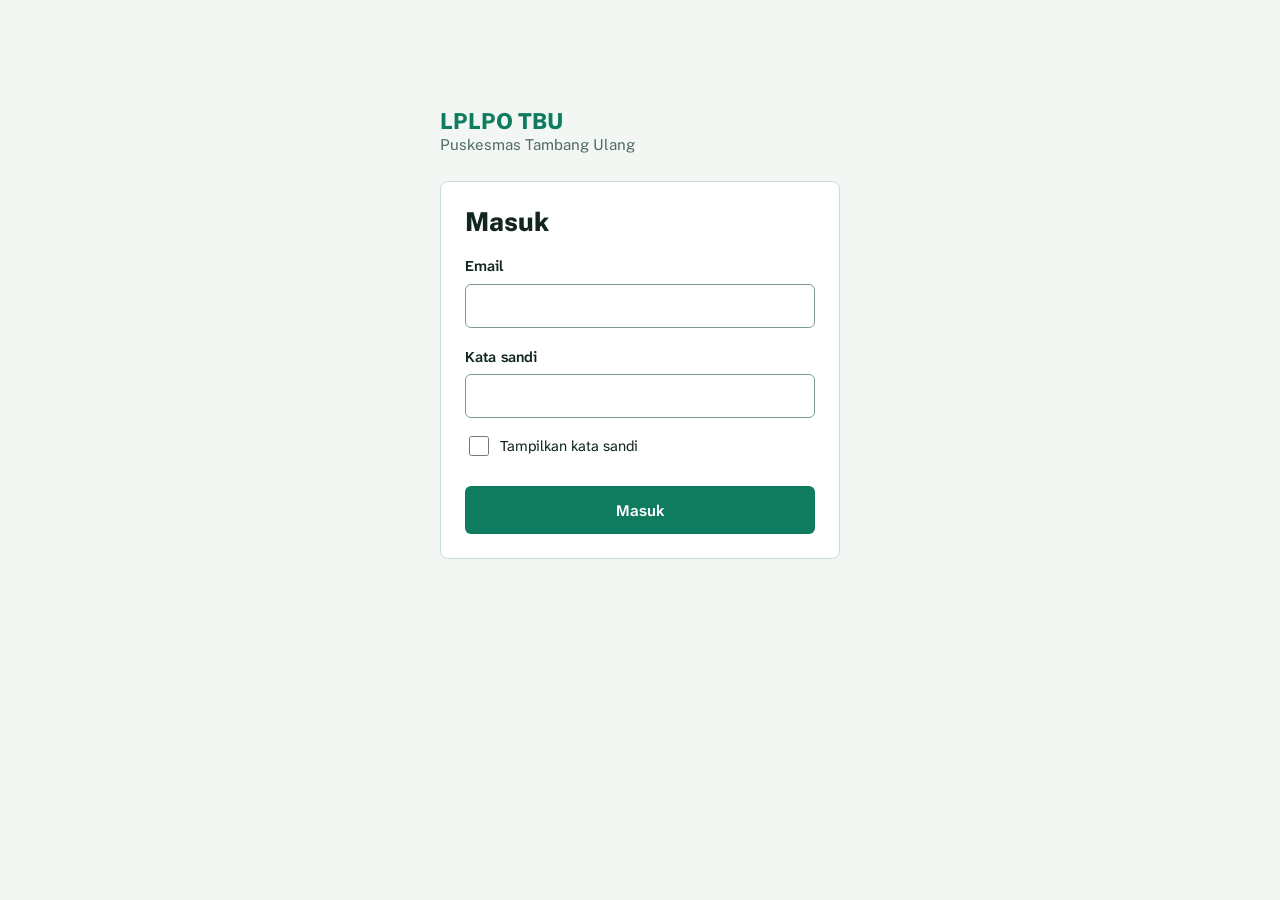
<file: index.html>
<!doctype html>
<html lang="id">
<head>
<meta charset="utf-8">
<meta name="viewport" content="width=device-width, initial-scale=1">
<meta name="theme-color" content="#F3F7F4" media="(prefers-color-scheme: light)">
<meta name="theme-color" content="#0F1A16" media="(prefers-color-scheme: dark)">
<title>Masuk | LPLPO TBU</title>
<link rel="stylesheet" href="https://fonts.googleapis.com/css2?family=Atkinson+Hyperlegible+Next:wght@400;600;800&family=Public+Sans:wght@400;600;800&display=swap">
<link rel="stylesheet" href="tema.css">
<link rel="stylesheet" href="app.css">
</head>
<body>
<div class="login-bungkus">
  <main class="login-kartu">
    <div class="merek">
      <div class="nama">LPLPO TBU</div>
      <p>Puskesmas Tambang Ulang</p>
    </div>

    <section class="panel f" aria-labelledby="judul-masuk">
      <form id="form-masuk" novalidate>
        <h1 id="judul-masuk" style="font-family: var(--font-umum); font-size: 26px;">Masuk</h1>

        <div class="field">
          <label for="email">Email</label>
          <input id="email" name="email" type="email" autocomplete="username" inputmode="email" required>
        </div>

        <div class="field">
          <label for="sandi">Kata sandi</label>
          <input id="sandi" name="sandi" type="password" autocomplete="current-password" required>
          <label class="tampil-sandi" style="font-weight: 400;">
            <input id="tampil" type="checkbox"> Tampilkan kata sandi
          </label>
        </div>

        <p id="pesan" class="pesan" role="alert" hidden></p>

        <button id="tombol" class="btn btn-utama" type="submit">Masuk</button>
      </form>
    </section>
  </main>
</div>

<script src="config.js"></script>
<script src="api.js"></script>
<script>
(function () {
  var form = document.getElementById("form-masuk");
  var email = document.getElementById("email");
  var sandi = document.getElementById("sandi");
  var tampil = document.getElementById("tampil");
  var tombol = document.getElementById("tombol");
  var pesan = document.getElementById("pesan");
  var timerBangun = null;

  // Sudah punya sesi? Langsung ke aplikasi (aplikasi yang memeriksa keabsahannya).
  if (LPLPO.sesi()) { location.replace("app.html"); return; }

  function tampilkan(teks, jenis) {
    pesan.textContent = teks;
    pesan.className = "pesan " + jenis;
    pesan.hidden = false;
  }

  tampil.addEventListener("change", function () {
    sandi.type = tampil.checked ? "text" : "password";
  });

  form.addEventListener("submit", function (e) {
    e.preventDefault();
    pesan.hidden = true;

    if (!email.value.trim() || !sandi.value) {
      tampilkan("Isi email dan kata sandi.", "galat");
      (email.value.trim() ? sandi : email).focus();
      return;
    }

    tombol.disabled = true;
    tombol.textContent = "Memeriksa...";
    // Server di Fly.io bisa tertidur dan butuh beberapa detik untuk bangun.
    timerBangun = setTimeout(function () {
      tampilkan("Server sedang bangun. Tunggu sebentar.", "info");
    }, 4000);

    LPLPO.masuk(email.value.trim(), sandi.value).then(
      function () { location.replace("app.html"); },
      function (err) {
        clearTimeout(timerBangun);
        tombol.disabled = false;
        tombol.textContent = "Masuk";
        tampilkan(err.pesan || "Gagal masuk. Coba lagi.", "galat");
        sandi.focus();
        sandi.select();
      }
    );
  });
})();
</script>
</body>
</html>
</file>
<file: tema.css>
/* Tema LPLPO-TBU: hijau daun dengan aksen koral
   Font (pasang di <head> atau simpan sendiri sebagai woff2 di Cloudflare Pages):
   https://fonts.googleapis.com/css2?family=Atkinson+Hyperlegible+Next:wght@400;600;800&family=Public+Sans:wght@400;600;800&display=swap
*/

:root {
  color-scheme: light dark;

  /* Warna */
  --kertas: #F3F7F4;
  --kartu: #FFFFFF;
  --tinta: #12261F;
  --tinta-pudar: #4F6B60;
  --hijau: #0F7B5F;
  --hijau-tua: #0B6049;
  --hijau-teks: #0F7B5F;      /* hijau untuk teks, tautan, dan garis (lebih terang di mode gelap) */
  --di-atas-koral: #12261F;   /* teks di atas latar koral, selalu gelap */
  --hijau-muda: #DDF1E8;
  --koral: #F06A8D;
  --garis: #C9DDD3;
  --garis-isian: #7F9A8D;

  /* Status (sama di semua halaman) */
  --bahaya: #B42318;
  --aman-teks: #1E6B45;
  --aman-latar: #E3F3EA;
  --segera-teks: #7A4B00;
  --segera-latar: #FFF1CF;

  /* Huruf */
  --font-umum: "Public Sans", system-ui, sans-serif;
  --font-form: "Atkinson Hyperlegible Next", system-ui, sans-serif;

  /* Ukuran dan lebar */
  --radius: 6px;
  --radius-kartu: 8px;
  --sentuh: 44px;
  --lebar-konten: 960px;
  --lebar-form: 640px;
}

/* Mode gelap: mengikuti pengaturan tampilan di HP atau komputer */
@media (prefers-color-scheme: dark) {
  :root {
    --kertas: #111616;
    --kartu: #000000;
    --tinta: #E6F0EA;
    --tinta-pudar: #9DB5A9;
    --hijau-muda: #1B3A2F;
    --hijau-teks: #4FD1A5;
    --garis: #2B4238;
    --garis-isian: #6F8B7E;
    --bahaya: #FF8A7A;
    --aman-teks: #7FE0A8;
    --aman-latar: #1C3B2B;
    --segera-teks: #FFD36B;
    --segera-latar: #3F3210;
  }
}

* { box-sizing: border-box; }

body {
  margin: 0;
  background: var(--kertas);
  color: var(--tinta);
  font-family: var(--font-umum);
  font-size: 17px;
  line-height: 1.5;
}

h1 { margin: 0; font-size: 30px; line-height: 1.2; font-weight: 800; }
h2 { margin: 0; font-size: 22px; line-height: 1.3; font-weight: 600; }
a { color: var(--hijau-teks); }
.pudar { color: var(--tinta-pudar); font-size: 14px; }

:focus-visible { outline: 3px solid var(--hijau-teks); outline-offset: 2px; }

/* Form dan tabel memakai Atkinson */
.f, .f input, .f select, .f textarea, .f button, table.kartu {
  font-family: var(--font-form);
}

/* Kerangka aplikasi: menu samping + konten */
.app { display: flex; flex-wrap: wrap; min-height: 100vh; min-height: 100dvh; }
.menu {
  flex: 0 0 248px;
  background: var(--kartu);
  border-right: 1px solid var(--garis);
  padding: 28px 16px;
  display: flex; flex-direction: column; gap: 28px;
}
.menu a {
  display: flex; align-items: center; justify-content: space-between;
  min-height: var(--sentuh); padding: 0 14px;
  border-radius: var(--radius);
  color: var(--tinta); text-decoration: none; font-size: 16px;
}
.menu a[aria-current="page"] { background: var(--hijau-muda); font-weight: 600; }
.konten { flex: 999 1 560px; min-width: 0; padding: 32px 40px 96px; }
.konten > .batas { max-width: var(--lebar-konten); display: flex; flex-direction: column; gap: 28px; }

/* Panel */
.panel {
  background: var(--kartu);
  border: 1px solid var(--garis);
  border-radius: var(--radius-kartu);
  padding: 24px;
}

/* Tombol */
.btn {
  min-height: var(--sentuh); padding: 0 22px;
  border: 1.5px solid transparent; border-radius: var(--radius);
  font-size: 16px; font-weight: 600; cursor: pointer;
}
.btn-utama { background: var(--hijau); color: #fff; }
.btn-utama:hover { background: var(--hijau-tua); }
.btn-garis { background: var(--kartu); color: var(--hijau-teks); border-color: var(--hijau-teks); }
.btn-teks { background: transparent; color: var(--tinta); text-decoration: underline; padding: 0 16px; }
.btn-bahaya { background: transparent; color: var(--bahaya); padding: 0 12px; }

/* Isian */
.field { display: flex; flex-direction: column; gap: 6px; }
.field label { font-weight: 600; font-size: 15px; }
.field input, .field select, .field textarea {
  height: var(--sentuh); padding: 0 12px;
  border: 1.5px solid var(--garis-isian); border-radius: var(--radius);
  background: var(--kartu); color: var(--tinta); font-size: 17px; width: 100%;
}
.field input[readonly] { background: var(--kertas); border-color: var(--garis); font-weight: 600; }
.field .bantuan { font-size: 14px; color: var(--tinta-pudar); }
.field.galat input, .field.galat select { border-color: var(--bahaya); }
.field .pesan-galat { font-size: 14px; font-weight: 600; color: var(--bahaya); }
.baris-isian { display: grid; grid-template-columns: repeat(auto-fill, minmax(220px, 1fr)); gap: 20px; }
.form-sempit { max-width: var(--lebar-form); }

/*input khusus tanggal*/
/* Input tanggal custom: override CSS global .field input */
.field .tgl-wrap input {
  width: auto;
  flex: 0 0 auto;
  min-width: 0;
  padding: 0 4px;
  text-align: center;
  box-sizing: border-box;
}

.field .tgl-wrap .tgl-dd,
.field .tgl-wrap .tgl-mm {
  width: 42px;
}

.field .tgl-wrap .tgl-yy {
  width: 64px;
}

.field .tgl-wrap {
  display: flex;
  align-items: center;
  gap: 4px;
  width: 100%;
  min-width: 0;
}

/* Lencana dan cap */
.lencana { display: inline-block; padding: 3px 12px; border-radius: 999px; font-size: 14px; font-weight: 600; }
.lencana.aman { background: var(--aman-latar); color: var(--aman-teks); }
.lencana.segera { background: var(--segera-latar); color: var(--segera-teks); }
.lencana.koral { background: var(--koral); color: var(--di-atas-koral); }
.cap {
  display: inline-block; padding: 2px 10px;
  border: 2px solid var(--bahaya); border-radius: 4px;
  color: var(--bahaya); font-weight: 800; font-size: 14px;
  transform: rotate(-3deg);
}

/* Kategori obat */
.kategori { display: inline-block; padding: 3px 12px; border-radius: 999px; font-size: 14px; font-weight: 600; }
.kategori.antibiotik { background: #FFE8D1; color: #8A3B00; }
.kategori.analgesik  { background: #FDE4EA; color: #8F1D3B; }
.kategori.vitamin    { background: #FFF1B8; color: #6B5200; }
.kategori.infus      { background: #DDEBFB; color: #1B4B91; }
.kategori.vaksin     { background: #E8E1FA; color: #4A2BA0; }
.kategori.alkes      { background: #D5F0F3; color: #0B5560; }
.kategori.obat-luar  { background: #D9F2E3; color: #145C38; }

/* Tabel kartu stok */
.tabel-gulir { overflow-x: auto; }
table.kartu { width: 100%; border-collapse: collapse; font-size: 15px; font-variant-numeric: tabular-nums; }
table.kartu th { text-align: left; font-weight: 600; padding: 12px 14px; border-bottom: 2px solid var(--hijau); white-space: nowrap; }
table.kartu td { padding: 14px; border-bottom: 1px solid var(--garis); vertical-align: top; }
table.kartu th.n, table.kartu td.n { text-align: right; }
table.kartu tr.terpilih { background: var(--hijau-muda); }

/* Bilah simpan: menempel di bawah pada layar kecil */
.bilah-simpan { display: flex; flex-wrap: wrap; gap: 16px; align-items: center; justify-content: space-between; }

/* Layar kecil (HP): menu jadi bilah atas, tabel jadi kartu, tombol simpan menempel */
@media (max-width: 720px) {
  .menu { flex: 1 1 100%; flex-direction: row; align-items: center; padding: 12px 16px; border-right: 0; border-bottom: 1px solid var(--garis); gap: 12px; overflow-x: auto; }
  .konten { padding: 20px 16px 120px; }
  .panel { padding: 16px; }
  .baris-isian { grid-template-columns: 1fr; }
  .field input, .field select { height: 48px; }

  table.kartu thead { position: absolute; left: -9999px; }
  table.kartu, table.kartu tbody, table.kartu tr, table.kartu td { display: block; }
  table.kartu tr { background: var(--kartu); border: 1px solid var(--garis); border-radius: var(--radius-kartu); padding: 8px 14px; margin-bottom: 12px; }
  table.kartu td { border: 0; padding: 8px 0; display: flex; justify-content: space-between; align-items: center; gap: 12px; text-align: right; }
  table.kartu td::before { content: attr(data-label); font-weight: 600; color: var(--tinta-pudar); text-align: left; }

  .bilah-simpan {
    position: fixed; left: 0; right: 0; bottom: 0; z-index: 10;
    background: var(--kartu); border-top: 1px solid var(--garis);
    padding: 12px 16px 20px; flex-direction: column; align-items: stretch; gap: 10px;
  }
  .bilah-simpan .btn { width: 100%; min-height: 52px; }
}

@media (prefers-reduced-motion: reduce) { * { transition: none !important; animation: none !important; } }
</file>
<file: app.css>
/* Tambahan khusus aplikasi di atas tema.css */

/* Menu samping (desktop) */
.merek .nama { font-size: 22px; font-weight: 800; line-height: 1.2; color: var(--hijau-teks); }
.merek { padding: 0 14px; }
.menu-kepala { display: flex; align-items: flex-start; justify-content: space-between; }
.btn-tutup-drawer { display: none; } /* hanya tampil di HP */
.daftar-menu { display: flex; flex-direction: column; gap: 2px; }
.menu-bawah { margin-top: auto; display: flex; flex-direction: column; gap: 4px; padding: 0 14px; }
.menu-bawah .btn-teks { align-self: flex-start; padding: 0; }
.menu .jumlah {
  min-width: 24px; height: 24px; padding: 0 6px; border-radius: 999px;
  background: var(--koral); color: var(--di-atas-koral);
  font-size: 14px; font-weight: 600;
  display: inline-flex; align-items: center; justify-content: center;
}

/* Header bar — desktop: hanya tombol toggle nav; HP: hamburger + nama via media query */
.app-header {
  display: flex; align-items: center;
  position: sticky; top: 0; z-index: 20;
  background: var(--kartu); border-bottom: 1px solid var(--garis);
  padding: 0 12px; height: 48px; gap: 8px;
}
.btn-hamburger { display: none; }   /* tampil lagi di @media HP */
.header-nama   { display: none; }   /* tampil lagi di @media HP */
.btn-toggle-nav {
  display: flex; align-items: center; justify-content: center;
  width: 36px; height: 36px; padding: 0; margin-left: auto;
  background: transparent; border: none; cursor: pointer;
  color: var(--tinta-pudar); border-radius: var(--radius);
  transition: color 0.15s, background 0.15s;
}
.btn-toggle-nav:hover { color: var(--tinta); background: rgba(0,0,0,0.06); }
.btn-toggle-nav:focus-visible { outline: 3px solid var(--hijau-teks); outline-offset: 2px; }

/* State: panel kiri tersembunyi */
.app.nav-tersembunyi .menu { display: none; }
.app.nav-tersembunyi .konten { grid-column: 1 / -1; }

/* Halaman */
.judul-halaman { display: flex; flex-direction: column; gap: 6px; }
.judul-halaman p { margin: 0; max-width: 62ch; color: var(--tinta-pudar); }
.judul-halaman h1:focus { outline: none; }

/* Kartu angka di dashboard */
.kartu-angka { display: grid; grid-template-columns: repeat(auto-fill, minmax(190px, 1fr)); gap: 16px; }
.kartu-angka .panel { display: flex; flex-direction: column; gap: 4px; padding: 20px; }
.kartu-angka .angka { font-family: var(--font-form); font-size: 34px; font-weight: 800; line-height: 1.1; font-variant-numeric: tabular-nums; }
.kartu-angka .nama-angka { font-size: 15px; color: var(--tinta-pudar); }

.status-koneksi { font-size: 14px; color: var(--tinta-pudar); }
.kotak-galat { border-color: var(--bahaya); display: flex; flex-direction: column; gap: 12px; align-items: flex-start; }
.kotak-galat p { margin: 0; color: var(--bahaya); font-weight: 600; }

/* Halaman login */
.login-bungkus {
  min-height: 100vh; min-height: 100dvh;
  display: flex; align-items: flex-start; justify-content: center;
  padding: clamp(24px, 12vh, 112px) 24px 24px;
}
.login-kartu { width: 100%; max-width: 400px; display: flex; flex-direction: column; gap: 24px; }
.login-kartu .merek { padding: 0; }
.login-kartu .merek p { margin: 0; color: var(--tinta-pudar); font-size: 15px; }
.login-kartu form { display: flex; flex-direction: column; gap: 18px; }
.login-kartu .btn { width: 100%; min-height: 48px; }
.login-kartu .btn[disabled] { opacity: .65; cursor: progress; }
.tampil-sandi { display: flex; align-items: center; gap: 8px; font-size: 15px; min-height: var(--sentuh); }
.tampil-sandi input { width: 20px; height: 20px; padding: 0; accent-color: var(--hijau); }
.pesan { margin: 0; font-size: 15px; }
.pesan.galat { color: var(--bahaya); font-weight: 600; }
.pesan.info { color: var(--tinta-pudar); }

/* ===== HP: drawer dari kiri ===== */
@media (max-width: 720px) {
  /* Header bar */
  .app-header {
    display: flex; align-items: center; gap: 12px;
    position: sticky; top: 0; z-index: 20;
    background: var(--kartu); border-bottom: 1px solid var(--garis);
    padding: 0 16px; height: 56px;
  }
  .btn-hamburger {
    display: flex; align-items: center; justify-content: center;
    width: 44px; height: 44px; padding: 0;
    background: transparent; border: none; cursor: pointer;
    color: var(--tinta); border-radius: var(--radius); flex-shrink: 0;
  }
  .btn-hamburger:focus-visible { outline: 3px solid var(--hijau-teks); outline-offset: 2px; }
  .header-nama { font-size: 18px; font-weight: 800; color: var(--hijau-teks); flex: 1; }
  .btn-toggle-nav { display: none; } /* toggle nav hanya di desktop */

  /* Overlay gelap di belakang drawer */
  .drawer-overlay {
    display: none; position: fixed; inset: 0; z-index: 29;
    background: rgba(0,0,0,.45);
  }
  .drawer-overlay.aktif { display: block; }

  /* Drawer geser dari kiri */
  .menu {
    position: fixed; top: 0; left: 0; bottom: 0; z-index: 30;
    width: 280px; max-width: 85vw;
    flex-direction: column; flex-wrap: nowrap;
    border-right: 1px solid var(--garis); border-bottom: none;
    padding: 20px 16px 24px;
    transform: translateX(-100%);
    transition: transform .22s ease;
    overflow-y: auto;
    gap: 20px;
  }
  .menu.terbuka { transform: translateX(0); }

  /* Tombol tutup di dalam drawer */
  .btn-tutup-drawer {
    display: flex; align-items: center; justify-content: center;
    width: 40px; height: 40px; padding: 0;
    background: transparent; border: none; cursor: pointer;
    color: var(--tinta); border-radius: var(--radius); flex-shrink: 0;
  }
  .btn-tutup-drawer:focus-visible { outline: 3px solid var(--hijau-teks); outline-offset: 2px; }
  .menu-kepala { align-items: center; }
  .merek { padding: 0; }

  .daftar-menu { flex-direction: column; gap: 2px; }
  .menu a { white-space: normal; }
  .menu-bawah { margin-top: auto; padding: 0; flex-direction: column; gap: 4px; }

  /* Konten mulai di bawah header bar */
  .konten { padding: 20px 16px 120px; }

  .kartu-angka { grid-template-columns: repeat(2, minmax(0, 1fr)); }
}

/* ---------- Penerimaan / Pengeluaran ---------- */
/* Form header: satu baris, unit (2fr) + tanggal (auto) */
.pnr-header .baris-isian {
  display: flex;
  flex-wrap: wrap;
  gap: 12px;
  align-items: flex-end;
}
.pnr-header .baris-isian .field:first-child { flex: 2 1 180px; }
.pnr-header .baris-isian .field:last-child  { flex: 0 0 auto; }
.pnr-header .baris-isian .field { align-items: flex-start; }
.pnr-select {
  height: var(--sentuh); padding: 0 12px; width: 100%;
  border: 1.5px solid var(--garis-isian); border-radius: var(--radius);
  background: var(--kartu); color: var(--tinta); font-size: 17px; font-family: var(--font-form);
}
.pnr-tambah-baris { display: flex; gap: 10px; flex-wrap: wrap; align-items: center; }
.pnr-pilih-obat { flex: 1 1 220px; }

/* Item baris — single line: nama | batch | (batch baru) | jumlah | satuan | ✕ */
.pnr-baris {
  display: flex; align-items: center; gap: 8px;
  padding: 6px 0; border-bottom: 1px solid var(--garis);
  flex-wrap: wrap;
}
.pnr-baris:last-child { border-bottom: none; }
.pnr-nama { flex: 2 1 180px; font-size: 14px; min-width: 0; overflow: hidden; text-overflow: ellipsis; white-space: nowrap; }
.pnr-nonaktif { color: var(--warna-galat, #c0392b); font-style: italic; }
.pnr-sel-batch {
  flex: 1.5 1 160px; min-width: 120px;
  height: 34px; padding: 0 8px; font-size: 14px; font-family: var(--font-form);
  border: 1.5px solid var(--garis-isian); border-radius: var(--radius);
  background: var(--kartu); color: var(--tinta);
}
/* Muncul inline saat pilih + batch baru */
.pnr-form-baru { display: contents; }
.pnr-form-baru[hidden] { display: none; }
.pnr-inp-sm {
  height: 34px; padding: 0 8px; font-size: 14px; font-family: var(--font-form);
  border: 1.5px solid var(--garis-isian); border-radius: var(--radius);
  background: var(--kartu); color: var(--tinta);
}
.pnr-inp-sm.pnr-inp-ed-tgl .tgl-wrap { margin: 0; }
.pnr-inp-jumlah {
  width: 72px; flex-shrink: 0;
  height: 34px; padding: 0 8px; font-size: 14px; font-family: var(--font-form);
  border: 1.5px solid var(--garis-isian); border-radius: var(--radius);
  background: var(--kartu); color: var(--tinta);
  font-variant-numeric: tabular-nums; text-align: right;
}
.pnr-satuan { font-size: 13px; color: var(--tinta-pudar); flex-shrink: 0; min-width: 28px; }
.pnr-hapus {
  flex-shrink: 0; width: 28px; height: 28px; padding: 0;
  font-size: 16px; line-height: 1; border: none;
  background: none; color: var(--bahaya, #ef4444); cursor: pointer; border-radius: var(--radius);
  display: flex; align-items: center; justify-content: center;
}
.pnr-hapus:hover { background: color-mix(in srgb, var(--bahaya, #ef4444) 12%, transparent); }

/* ---------- Stockopname ---------- */
.inp-fisik {
  width: 100%; max-width: 120px; height: 40px; padding: 0 10px;
  border: 1.5px solid var(--garis-isian); border-radius: var(--radius);
  background: var(--kartu); color: var(--tinta);
  font-size: 17px; font-family: var(--font-form);
  text-align: right; font-variant-numeric: tabular-nums;
}
.inp-fisik:focus { outline: 3px solid var(--hijau-teks); outline-offset: 1px; }

.so-kartu { display: flex; flex-direction: column; gap: 10px; }
.so-kepala { display: flex; justify-content: space-between; align-items: flex-start; gap: 12px; flex-wrap: wrap; }
.so-nama { display: flex; flex-direction: column; gap: 2px; }
.so-selisih { font-family: var(--font-form); font-size: 22px; font-weight: 800; white-space: nowrap; }
.so-selisih.lebih  { color: var(--aman-teks); }
.so-selisih.kurang { color: var(--bahaya); }
.so-satuan { font-size: 14px; font-weight: 400; }
.so-ringkasan { font-size: 14px; color: var(--tinta-pudar); }
.so-btn-detail { font-size: 15px; min-height: 36px; padding: 0 14px; align-self: flex-start; }

.so-transaksi { display: flex; flex-direction: column; gap: 12px; padding-top: 8px; border-top: 1px solid var(--garis); }
.so-tx-daftar { display: flex; flex-direction: column; gap: 4px; }
.so-tx-baris { display: flex; gap: 10px; font-size: 14px; font-family: var(--font-form); align-items: baseline; }
.so-tx-baris span:first-child { min-width: 80px; }
.so-tx-baris span:last-child { margin-left: auto; font-weight: 600; }
.so-plus  { color: var(--aman-teks); }
.so-minus { color: var(--bahaya); }

/* Tabel transaksi editable di tab Penyesuaian */
.so-tx-tabel { font-size: 14px; }
.so-tx-tr-ini { font-weight: 600; }
.so-td-edit { cursor: pointer; }
.so-td-edit span:first-child { text-decoration: underline dotted; }
.so-inp-tabel {
  height: 32px; padding: 0 6px; width: 110px;
  border: 1.5px solid var(--aksen, #3b82f6); border-radius: var(--radius);
  background: var(--kartu); color: var(--tinta);
  font-size: 14px; font-family: var(--font-form); font-variant-numeric: tabular-nums;
}
.so-inp-jumlah-tabel { width: 70px; }
.so-btn-hapus-tx {
  background: none; border: none; cursor: pointer;
  color: var(--bahaya); font-size: 16px; padding: 0 4px;
}
.so-btn-filter-tx { font-size: 14px; align-self: flex-start; }
/* Edit batch inline di tab Penghitungan */
.so-btn-edit-inline {
  background: none; border: none; cursor: pointer;
  font-size: 13px; padding: 0 2px; color: var(--tinta-pudar);
}
.so-btn-edit-inline:hover { color: var(--aksen, #3b82f6); }
.so-btn-simpan-ed { height: 28px; padding: 0 10px; font-size: 13px; }
.so-inp-batch-edit { width: 100px; }

.so-form-edit, .so-form-tambah { display: flex; flex-direction: column; gap: 8px; }
.so-pilih-mutasi {
  height: var(--sentuh); padding: 0 12px; width: 100%;
  border: 1.5px solid var(--garis-isian); border-radius: var(--radius);
  background: var(--kartu); color: var(--tinta); font-size: 15px; font-family: var(--font-form);
}
.so-inp-edit {
  height: var(--sentuh); padding: 0 12px; width: 100%; max-width: 180px;
  border: 1.5px solid var(--garis-isian); border-radius: var(--radius);
  background: var(--kartu); color: var(--tinta); font-size: 17px; font-family: var(--font-form);
  font-variant-numeric: tabular-nums;
}
/* Modal tambah batch baru (stockopname) */
.modal-overlay {
  position: fixed; inset: 0;
  background: rgba(0,0,0,0.55);
  display: flex; align-items: center; justify-content: center;
  z-index: 100; padding: 1rem;
}
.modal-kotak {
  width: 100%; max-width: 480px;
  max-height: 90vh;
  display: flex; flex-direction: column;
}
.modal-isi {
  flex: 1 1 auto; overflow-y: auto;
  padding: 0 0 8px;
  display: flex; flex-direction: column; gap: 16px;
}
.modal-tombol {
  flex-shrink: 0;
  display: flex; gap: 8px; justify-content: flex-end;
  padding-top: 12px;
  border-top: 1px solid var(--garis);
  margin-top: 8px;
}
.field-group { display: flex; flex-direction: column; gap: 16px; }
.inp-teks {
  height: var(--sentuh); padding: 0 12px; width: 100%;
  border: 1.5px solid var(--garis-isian); border-radius: var(--radius);
  background: var(--kartu); color: var(--tinta);
  font-size: 17px; font-family: var(--font-form);
}

/* ---------- Autocomplete cari obat ---------- */
.cari-obat-bungkus { position: relative; flex: 1 1 220px; }
.cari-obat-inp {
  height: var(--sentuh); padding: 0 12px; width: 100%;
  border: 1.5px solid var(--garis-isian); border-radius: var(--radius);
  background: var(--kartu); color: var(--tinta); font-size: 17px; font-family: var(--font-form);
  box-sizing: border-box;
}
.cari-obat-inp:focus { outline: 3px solid var(--hijau-teks); outline-offset: 1px; }
.cari-obat-daftar {
  position: absolute; top: calc(100% + 4px); left: 0; right: 0; z-index: 50;
  background: var(--kartu); border: 1.5px solid var(--garis-isian); border-radius: var(--radius);
  max-height: 260px; overflow-y: auto;
  box-shadow: 0 4px 16px rgba(0,0,0,.12);
}
.cari-obat-item {
  padding: 10px 12px; cursor: pointer; font-size: 16px; font-family: var(--font-form);
  border-bottom: 1px solid var(--garis);
}
.cari-obat-item:last-child { border-bottom: none; }
.cari-obat-item:hover, .cari-obat-item.fokus { background: var(--hijau-muda); }
.cari-obat-kosong { padding: 10px 12px; font-size: 15px; color: var(--tinta-pudar); }
.cari-obat-kat { color: var(--tinta-pudar); font-size: 14px; }
.cari-obat-nonaktif { opacity: 0.65; font-style: italic; }
.cari-obat-toggle-nonaktif { display: inline-flex; align-items: center; font-size: 12px; color: var(--tinta-pudar); margin-top: 4px; cursor: pointer; user-select: none; }

/* ---------- Master data: tab, pencarian, daftar ---------- */
.batas-dalam { display: flex; flex-direction: column; gap: 20px; }
.sr-only { position: absolute; width: 1px; height: 1px; overflow: hidden; clip: rect(0, 0, 0, 0); white-space: nowrap; }

.tab { display: flex; gap: 4px; border-bottom: 1px solid var(--garis); overflow-x: auto; }
.tab a {
  display: flex; align-items: center; min-height: var(--sentuh); padding: 0 16px;
  color: var(--tinta); text-decoration: none; white-space: nowrap; font-size: 16px;
  border-bottom: 3px solid transparent;
}
.tab a[aria-current="page"] { border-bottom-color: var(--hijau-teks); font-weight: 600; }

.alat { display: flex; flex-wrap: wrap; gap: 12px; font-family: var(--font-form); }
.alat input, .alat select {
  height: var(--sentuh); padding: 0 12px; min-width: 0;
  border: 1.5px solid var(--garis-isian); border-radius: var(--radius);
  background: var(--kartu); color: var(--tinta); font-size: 17px; font-family: var(--font-form);
}
.alat .cari { flex: 1 1 260px; }
.alat .pilih { flex: 0 1 210px; }

.daftar {
  background: var(--kartu); border: 1px solid var(--garis); border-radius: var(--radius-kartu);
  padding: 8px 12px 4px; font-family: var(--font-form);
}
.pager { display: flex; flex-wrap: wrap; gap: 12px; align-items: center; justify-content: space-between; font-family: var(--font-form); }
.pager .info { font-size: 15px; color: var(--tinta-pudar); }
.pager .tombol { display: flex; gap: 8px; }
.btn[disabled] { opacity: .5; cursor: not-allowed; }

.kategori { background: var(--hijau-muda); color: var(--tinta); }
.lencana.netral { background: var(--garis); color: var(--tinta); }

@media (max-width: 720px) {
  .alat .cari { flex: 1 1 100%; }
  .alat .pilih { flex: 1 1 calc(50% - 6px); }
  .daftar { background: none; border: 0; padding: 0; }
  table.kartu td.utama { justify-content: flex-start; text-align: left; font-size: 17px; font-weight: 600; }
  table.kartu td.utama::before { content: none; }
  .pager .tombol { width: 100%; }
  .pager .tombol .btn { flex: 1 1 0; }
}

/* ---------- Kartu stok ---------- */
.ks-cari-baris {
  display: flex;
  align-items: center;
  gap: 12px;
  flex-wrap: wrap;
}
.ks-cari-baris .cari-obat-bungkus {
  flex: 1 1 260px;
  max-width: 400px;
}
.ks-satuan-label { flex-shrink: 0; }

.ks-ringkas {
  display: flex;
  flex-wrap: wrap;
  gap: 1rem 2rem;
  padding: 14px 16px;
}
.ks-ringkas-item {
  display: flex;
  flex-direction: column;
  gap: 2px;
}
.ks-ringkas-label {
  font-size: 11px;
  text-transform: uppercase;
  letter-spacing: 0.05em;
  color: var(--tinta-pudar);
}
.ks-ringkas-nilai {
  font-family: var(--font-form);
  font-size: 15px;
  color: var(--tinta);
}
.ks-sisa-besar {
  font-size: 20px;
  font-weight: 700;
  font-variant-numeric: tabular-nums;
}

/* Rincian batch di header kartu stok */
.ks-batch-wrap { flex-basis: 100%; }
.ks-batch-daftar { display: flex; flex-direction: column; gap: 4px; margin-top: 4px; }
.ks-batch-baris {
  display: flex; gap: 10px; align-items: baseline;
  font-size: 14px; font-family: var(--font-form);
}
.ks-batch-no { font-weight: 600; min-width: 90px; }
.ks-batch-ed { font-size: 13px; flex: 1; }
.ks-batch-stok { font-variant-numeric: tabular-nums; font-weight: 600; margin-left: auto; }

/* Ringkasan kartu selisih SO */
.so-ringkasan-baris { display: flex; gap: 6px; align-items: center; flex-wrap: wrap; margin-bottom: 4px; }

.ks-filter-bar {
  display: flex;
  gap: 8px;
  flex-wrap: wrap;
}
.ks-filter-btn {
  min-height: 36px;
  padding: 0 14px;
  font-size: 14px;
}
.ks-filter-aktif {
  background: var(--hijau-teks);
  color: #fff;
  border-color: var(--hijau-teks);
}

/* Kolom masuk/keluar kartu stok */
.ks-masuk  { color: var(--aman-teks); font-variant-numeric: tabular-nums; }
.ks-keluar { color: var(--tinta); font-variant-numeric: tabular-nums; }

/* Kolom sisa stok */
.ks-tr-masuk td:last-child,
.ks-tr-keluar td:last-child {
  color: var(--tinta);
  font-weight: 600;
}

/* Saldo negatif */
.ks-negatif {
  color: var(--bahaya) !important;
  font-weight: 700;
}

/* ---------- Input tanggal dd/mm/yyyy ---------- */
.tgl-wrap {
  display: inline-flex; align-items: center; gap: 0;
  position: relative;
  background: var(--kartu); border: 1.5px solid var(--garis-isian);
  border-radius: var(--radius); padding: 0 8px; height: var(--sentuh);
  font-family: var(--font-form); font-size: 16px;
  width: auto; min-width: 0;
}
.tgl-wrap:focus-within { outline: 3px solid var(--hijau-teks); outline-offset: 1px; }
/* Reset border dari .field input rule di tema.css */
.tgl-wrap .tgl-dd, .tgl-wrap .tgl-mm, .tgl-wrap .tgl-yy {
  border: none !important; background: transparent !important;
  padding: 0 !important; margin: 0; height: auto !important;
  font-family: var(--font-form); font-size: 16px; color: var(--tinta);
  text-align: center; outline: none; min-width: 0;
  flex-shrink: 0; width: auto;
}
.tgl-dd::placeholder, .tgl-mm::placeholder, .tgl-yy::placeholder { color: var(--tinta-pudar); }
.tgl-sep { color: var(--tinta-pudar); user-select: none; font-size: 14px; padding: 0 2px; flex-shrink: 0; }
/* Tombol kalender dan native input tersembunyi */
.tgl-btn-kal {
  flex-shrink: 0; margin-left: 6px;
  display: flex; align-items: center; justify-content: center;
  width: 26px; height: 26px; padding: 0; border: none; border-radius: 4px;
  background: none; color: var(--tinta-pudar); cursor: pointer;
  transition: background 0.12s, color 0.12s;
}
.tgl-btn-kal:hover { background: var(--garis); color: var(--tinta); }
.tgl-inp-native {
  position: absolute; bottom: 0; left: 0;
  opacity: 0; pointer-events: none;
  width: 1px; height: 1px; overflow: hidden;
}

/* Baris saldo awal kartu stok — sama dengan SO */
.ks-tr-awal td { color: var(--tinta-pudar); font-style: italic; }
.ks-tr-awal td.n { font-style: normal; }

/* Sisa batch kecil/pudar di kolom Sisa Stok kartu stok */
.ks-sisa-total {
  display: block;
  font-weight: 600;
  font-variant-numeric: tabular-nums;
}
.ks-sisa-batch-sub {
  display: block;
  font-size: 11px;
  line-height: 1.4;
  margin-top: 2px;
  font-variant-numeric: tabular-nums;
  white-space: nowrap;
}

.ks-td-kosong {
  text-align: center;
  color: var(--tinta-pudar);
  padding: 1.25rem;
  font-size: 15px;
}

/* SO: indikator autosave per baris */
.so-ind {
  display: inline-block; width: 8px; height: 8px; border-radius: 50%;
  margin-left: 6px; vertical-align: middle; flex-shrink: 0;
  transition: background 0.2s;
}
.so-ind-ok      { background: var(--aman-teks, #22c55e); }
.so-ind-loading { background: var(--kuning, #eab308); animation: so-denyut 0.8s infinite; }
.so-ind-err     { background: var(--bahaya, #ef4444); }
@keyframes so-denyut { 0%,100% { opacity:1; } 50% { opacity:0.3; } }

/* SO: input inline di tab Penyesuaian */
.so-inp-inline {
  height: 32px; padding: 0 8px; width: 100px;
  border: 1.5px solid var(--garis-isian); border-radius: var(--radius);
  background: var(--kartu); color: var(--tinta); font-size: 15px; font-family: var(--font-form);
  font-variant-numeric: tabular-nums; vertical-align: middle;
}
.so-inp-inline:focus { outline: 3px solid var(--hijau-teks); outline-offset: 1px; }

/* SO: td kolom fisik — pastikan input + indikator sejajar */
.so-td-fisik { display: flex; align-items: center; gap: 4px; justify-content: flex-end; }

/* SO Tahap 1: panel per obat */
.so-grup-obat { padding: 12px 14px; margin-bottom: 10px; }
.so-grup-header {
  display: flex; justify-content: space-between; align-items: center;
  gap: 8px; margin-bottom: 8px; flex-wrap: wrap;
}
.so-grup-nama { font-size: 14px; font-weight: 600; }
.so-btn-tambah-batch { font-size: 13px; padding: 4px 10px; height: auto; white-space: nowrap; flex-shrink: 0; }
.so-no-batch { margin: 4px 0 0; font-size: 13px; }
/* Tabel batch dalam panel: tanpa border luar, lebih rapat */
.so-tabel-batch { width: 100%; border-collapse: collapse; font-size: 14px; }
.so-tabel-batch thead th {
  font-size: 12px; font-weight: 600; text-align: left;
  padding: 4px 6px; border-bottom: 1px solid var(--garis, #333);
  white-space: pre-line; line-height: 1.2;
}
.so-tabel-batch thead th.n { text-align: right; }
.so-tabel-batch td {
  padding: 5px 6px; border-bottom: 1px solid var(--garis-halus, #222);
  vertical-align: middle;
}
.so-tabel-batch tr:last-child td { border-bottom: none; }
.so-tabel-batch td.n { text-align: right; }
.so-th-fisik { text-align: right !important; }
/* Header "Sisa\nbatch" dan "Sisa\ntotal" wrap 2 baris di tabel riwayat SO */
.so-th-sisa { white-space: pre-line; line-height: 1.2; }

/* SO: label status dan selisih wrap */
.so-status-label { display: block; margin-bottom: 8px; font-size: 13px; }
.so-selisih-wrap { display: flex; align-items: baseline; gap: 2px; }
.so-selisih-val  { font-family: var(--font-form); font-size: 22px; font-weight: 800; white-space: nowrap; }
.so-selisih-val.lebih  { color: var(--aman-teks); }
.so-selisih-val.kurang { color: var(--bahaya); }

/* SO tab Penghitungan: tombol edit batch kecil */
.btn-edit-batch {
  background: none; border: none; cursor: pointer; padding: 0 4px;
  font-size: 13px; color: var(--tinta-pudar); opacity: 0.6;
  vertical-align: middle; line-height: 1;
}
.btn-edit-batch:hover { opacity: 1; }
.so-inp-batch {
  height: 28px; padding: 0 6px; width: 90px;
  border: 1.5px solid var(--garis-isian); border-radius: var(--radius);
  background: var(--kartu); color: var(--tinta); font-size: 14px; font-family: var(--font-form);
  vertical-align: middle;
}
.so-inp-batch[type="month"] { width: 120px; }
.so-btn-simpan-batch { font-size: 13px; min-height: 28px; padding: 0 10px; }

/* SO tab Penyesuaian: dropdown pilih batch */
.so-pilih-batch {
  height: 32px; padding: 0 8px; max-width: 100%;
  border: 1.5px solid var(--garis-isian); border-radius: var(--radius);
  background: var(--kartu); color: var(--tinta); font-size: 14px; font-family: var(--font-form);
  vertical-align: middle; margin-bottom: 6px;
}

/* SO tab Penyesuaian: kartu item (per obat, bisa diklik) */
.so-kartu-item {
  display: block; text-decoration: none; color: inherit;
  transition: box-shadow 0.15s;
}
.so-kartu-item:hover { box-shadow: 0 0 0 2px var(--aksen, #3b82f6); }
.so-kartu-lihat { font-size: 13px; margin-top: 4px; text-align: right; }

/* SO tab Penyesuaian: tombol kembali */
.so-btn-kembali { display: inline-block; margin-bottom: 12px; }

/* SO detail item: header */
.so-detail-header h2 { font-size: 18px; }

/* SO detail item: baris per batch di ringkasan selisih */
.so-batch-baris-detail {
  display: flex; flex-wrap: wrap; gap: 6px; align-items: center;
  padding: 8px 0; border-bottom: 1px solid var(--garis);
}
.so-batch-baris-detail:last-child { border-bottom: none; }
.so-batch-info { flex: 1 1 160px; }
.so-batch-no   { font-weight: 600; }
.so-batch-stok { flex: 2 1 200px; display: flex; align-items: center; gap: 4px; flex-wrap: wrap; }
.so-batch-diff { flex: 0 0 auto; text-align: right; }

/* SO detail item: form merge batch */
.so-merge-baris {
  display: flex; flex-wrap: wrap; gap: 8px; align-items: center; margin-top: 8px;
}
.so-merge-baris select { flex: 1 1 160px; }

/* SO tabel transaksi: baris saldo awal */
.so-tx-tr-awal td { font-style: italic; color: var(--tinta-pudar); }
.so-tx-tr-awal .n { font-style: normal; font-weight: 600; color: var(--tinta); }

/* SO daftar Penyesuaian: nama obat di kartu */
.so-nama-obat { font-size: 15px; }

/* SO daftar Penyesuaian: chips batch bermasalah */
.so-batch-chips { display: flex; flex-wrap: wrap; gap: 4px; margin-top: 6px; }
.so-batch-chip {
  display: inline-block; padding: 2px 8px; border-radius: 999px;
  font-size: 12px; font-family: var(--font-form); white-space: nowrap;
}
.so-batch-chip.lebih  { background: color-mix(in srgb, var(--aman-teks, #22c55e) 15%, transparent); color: var(--aman-teks, #22c55e); }
.so-batch-chip.kurang { background: color-mix(in srgb, var(--bahaya, #ef4444) 15%, transparent); color: var(--bahaya, #ef4444); }

/* SO: pilih periode */
.so-periode-list { list-style: none; margin: 0 0 4px; padding: 0; display: flex; flex-direction: column; gap: 10px; }
.so-periode-btn {
  display: flex; align-items: center; justify-content: space-between; gap: 8px;
  width: 100%; padding: 18px 16px; min-height: 60px; border-radius: var(--radius);
  border: 1.5px solid var(--garis); background: var(--kertas); color: var(--tinta);
  font-size: 16px; text-align: left; cursor: pointer; transition: border-color 0.15s, background 0.15s;
}
.so-periode-btn:hover { border-color: var(--aksen, #3b82f6); background: var(--kartu); }
.so-periode-nama { font-weight: 600; }
.so-status-badge {
  font-size: 11px; font-family: var(--font-form); padding: 2px 8px;
  border-radius: 999px; text-transform: uppercase; letter-spacing: 0.04em;
  background: var(--garis); color: var(--tinta-pudar);
}
.so-status-badge.so-status-draft    { background: color-mix(in srgb, #f59e0b 18%, transparent); color: #b45309; }
.so-status-badge.so-status-selesai  { background: color-mix(in srgb, #22c55e 15%, transparent); color: #15803d; }

/* SO: header aksi (recalc kiri | gabung+tambah kanan) */
.so-header-aksi {
  display: flex; flex-wrap: wrap; gap: 8px; align-items: center;
  justify-content: space-between; margin-top: 8px;
}

/* btn-hijau: Recalc — hijau penuh */
.btn-hijau {
  background: var(--aman-teks, #22c55e);
  color: #fff;
  border: 1.5px solid var(--aman-teks, #22c55e);
  border-radius: var(--radius); padding: 0 14px; min-height: 36px;
  font-size: 14px; font-family: var(--font-form); cursor: pointer;
  transition: opacity 0.15s;
}
.btn-hijau:hover { opacity: 0.85; }
.btn-hijau:disabled { opacity: 0.5; cursor: default; }

/* btn-hijau-garis: Tambah mutasi — hijau outline */
.btn-hijau-garis {
  background: transparent;
  color: var(--aman-teks, #22c55e);
  border: 1.5px solid var(--aman-teks, #22c55e);
  border-radius: var(--radius); padding: 0 14px; min-height: 36px;
  font-size: 14px; font-family: var(--font-form); cursor: pointer;
  transition: background 0.15s;
}
.btn-hijau-garis:hover { background: color-mix(in srgb, var(--aman-teks, #22c55e) 12%, transparent); }

/* SO tabel: kolom aksi (pisah + hapus) */
.so-td-aksi { white-space: nowrap; }
.so-btn-pisah-tx {
  font-size: 12px; min-height: 26px; padding: 0 8px;
  color: var(--aksen, #3b82f6); border-color: var(--aksen, #3b82f6);
  margin-right: 4px;
}

/* btn-sekunder: warna berbeda dari garis dan utama */
.btn-sekunder {
  background: color-mix(in srgb, var(--aksen, #3b82f6) 12%, transparent);
  color: var(--aksen, #3b82f6);
  border: 1.5px solid var(--aksen, #3b82f6);
  border-radius: var(--radius); padding: 0 14px; min-height: 36px;
  font-size: 14px; font-family: var(--font-form); cursor: pointer;
  transition: background 0.15s;
}
.btn-sekunder:hover { background: color-mix(in srgb, var(--aksen, #3b82f6) 22%, transparent); }

/* ---------- Halaman Histori mutasi ---------- */
.hist-area { display: flex; flex-direction: column; gap: 12px; }

/* Toolbar */
.hist-toolbar {
  display: flex; flex-wrap: wrap; align-items: flex-end; gap: 8px;
  padding: 10px 14px; background: var(--kartu);
  border-radius: var(--radius); border: 1px solid var(--garis);
}
.hist-toolbar-label { display: flex; flex-direction: column; gap: 3px; font-size: 12px; color: var(--tinta-pudar); }
.hist-toolbar-sep { flex: 1 1 0; }
.hist-sel-unit, .hist-sel-jenis, .hist-inp-bulan {
  height: 34px; padding: 0 8px; font-size: 14px; font-family: var(--font-form);
  border: 1.5px solid var(--garis-isian); border-radius: var(--radius);
  background: var(--kartu); color: var(--tinta);
}
.hist-sel-unit { min-width: 140px; }
.hist-sel-jenis { min-width: 90px; }
.hist-inp-bulan { min-width: 130px; }
.hist-btn-mode { font-size: 13px; min-height: 34px; padding: 0 12px; }

/* Tombol + panel rentang tanggal custom */
.hist-btn-rentang {
  display: inline-flex; align-items: center; gap: 5px;
  height: 34px; padding: 0 10px; font-size: 13px; font-family: var(--font-form);
  border: 1.5px solid var(--garis-isian); border-radius: var(--radius);
  background: var(--kartu); color: var(--tinta-pudar); cursor: pointer;
  transition: background 0.1s, color 0.1s, border-color 0.1s;
}
.hist-btn-rentang:hover { background: var(--kartu); color: var(--tinta); }
.hist-btn-rentang-aktif {
  border-color: var(--hijau-teks); color: var(--hijau-teks);
  background: color-mix(in srgb, var(--hijau-teks) 10%, transparent);
}
.hist-toolbar-rentang {
  display: flex; flex-wrap: wrap; gap: 8px; align-items: flex-end;
}
.hist-hidden { display: none !important; }

/* Badge kategori di kolom obat — inline satu baris */
.obat-nama-wrap { display: inline-flex; align-items: baseline; gap: 5px; flex-wrap: wrap; }
.obat-nama-utama { font-size: 13px; }
.obat-kat-badge {
  display: inline-block; flex-shrink: 0;
  padding: 0px 5px; border-radius: 999px; font-size: 10px; font-weight: 600;
  line-height: 1.6;
}
/* Warna per kategori — hash dari id */
.kat-biru    { background: #dbeafe; color: #1d4ed8; }
.kat-hijau   { background: #dcfce7; color: #15803d; }
.kat-ungu    { background: #ede9fe; color: #6d28d9; }
.kat-oranye  { background: #ffedd5; color: #c2410c; }
.kat-merah   { background: #fee2e2; color: #b91c1c; }
.kat-teal    { background: #ccfbf1; color: #0f766e; }
.kat-coklat  { background: #fef3c7; color: #92400e; }
.kat-pink    { background: #fce7f3; color: #9d174d; }
.kat-abu     { background: var(--hijau-muda); color: var(--hijau-teks); }
@media (prefers-color-scheme: dark) {
  .kat-biru   { background: #1e3a5f; color: #93c5fd; }
  .kat-hijau  { background: #14532d; color: #86efac; }
  .kat-ungu   { background: #3b1f6e; color: #c4b5fd; }
  .kat-oranye { background: #431407; color: #fdba74; }
  .kat-merah  { background: #450a0a; color: #fca5a5; }
  .kat-teal   { background: #042f2e; color: #5eead4; }
  .kat-coklat { background: #451a03; color: #fcd34d; }
  .kat-pink   { background: #500724; color: #f9a8d4; }
}

/* ---- Mode LIST ---- */
.hist-list { border: 1px solid var(--garis); border-radius: var(--radius); overflow: hidden; }

/* Baris tanggal — level 1 */
.hist-baris-tgl {
  display: flex; align-items: center; gap: 8px; width: 100%;
  padding: 10px 14px; border: none;
  background: transparent; color: var(--tinta);
  text-align: left; cursor: pointer; font-family: var(--font-ui, inherit);
  transition: background 0.1s;
}
.hist-baris-tgl:hover { background: var(--kartu); }
.hist-ikon-expand { font-size: 11px; color: var(--tinta-pudar); flex-shrink: 0; width: 12px; }
.hist-tgl-label { font-weight: 600; font-size: 14px; }

/* Wrapper untuk baris tanggal + tools (tools tidak boleh di dalam <button>) */
.hist-baris-tgl-wrap {
  display: flex; align-items: stretch;
  border-bottom: 1px solid var(--garis);
  background: var(--kertas);
}
.hist-baris-tgl-wrap:last-of-type { border-bottom: none; }
.hist-baris-tgl-wrap .hist-baris-tgl {
  border-bottom: none; flex: 1 1 0; min-width: 0;
}
.hist-baris-tgl-wrap .hist-baris-tgl:hover { background: transparent; }
.hist-baris-tgl-wrap:hover { background: var(--kartu); }
.hist-baris-tgl-wrap .hist-header-tools {
  padding-right: 10px; display: flex; align-items: center; gap: 4px;
}

/* Wrapper untuk baris unit + tools */
.hist-baris-unit-wrap {
  display: flex; align-items: stretch;
  border-bottom: 1px solid var(--garis);
}
.hist-baris-unit-wrap:last-of-type { border-bottom: none; }
.hist-baris-unit-wrap .hist-baris-unit {
  border-bottom: none; flex: 1 1 0; min-width: 0;
}
.hist-baris-unit-wrap .hist-baris-unit:hover { background: transparent; }
.hist-baris-unit-wrap:hover { background: color-mix(in srgb, var(--aksen, #3b82f6) 6%, transparent); }
.hist-baris-unit-wrap .hist-header-tools {
  padding-right: 10px; display: flex; align-items: center; gap: 4px;
}

/* Tools di baris header — muncul di kanan, tidak ikut toggle expand */
.hist-header-tools {
  margin-left: auto;
  display: flex; align-items: center; gap: 4px; flex-shrink: 0;
}
.hist-btn-tool {
  display: flex; align-items: center; justify-content: center;
  width: 28px; height: 28px; padding: 0;
  background: transparent; border: none; cursor: pointer;
  color: var(--tinta-pudar); border-radius: var(--radius);
  font-size: 14px; transition: color 0.12s, background 0.12s;
}
.hist-btn-tool:hover { color: var(--tinta); background: color-mix(in srgb, var(--tinta) 8%, transparent); }
.hist-btn-tool:focus-visible { outline: 2px solid var(--hijau-teks); outline-offset: 1px; }
/* Tooltip sederhana via title — tidak perlu custom */

/* Konten per tanggal (level 2) */
.hist-konten-tgl {
  border-bottom: 1px solid var(--garis);
  background: var(--kertas);
}
.hist-konten-tgl:last-child { border-bottom: none; }
.hist-collapsed { display: none; }

/* Baris unit — level 2 */
.hist-baris-unit {
  display: flex; align-items: center; gap: 8px; width: 100%;
  padding: 8px 14px 8px 28px; border: none;
  background: transparent; color: var(--tinta);
  text-align: left; cursor: pointer; font-family: var(--font-ui, inherit);
  transition: background 0.1s;
}
.hist-baris-unit:hover { background: color-mix(in srgb, var(--aksen, #3b82f6) 6%, transparent); }
.hist-unit-nama { font-size: 14px; }

/* Konten per unit (level 3) — tabel item */
.hist-konten-unit {
  padding: 0 14px 10px 28px;
  border-bottom: 1px solid var(--garis);
  background: color-mix(in srgb, var(--kartu) 60%, transparent);
}
.hist-konten-unit:last-child { border-bottom: none; }

/* Badge jenis */
.hist-badge {
  font-size: 11px; font-family: var(--font-form); padding: 2px 7px;
  border-radius: 999px; text-transform: uppercase; letter-spacing: 0.03em; white-space: nowrap; flex-shrink: 0;
}
.hist-badge-masuk  { background: color-mix(in srgb, var(--aman-teks) 15%, transparent); color: var(--aman-teks); }
.hist-badge-keluar { background: color-mix(in srgb, #f59e0b 15%, transparent); color: #b45309; }

/* Angka mutasi di tabel — masuk hijau, keluar tinta normal */
.hist-masuk  { color: var(--aman-teks); font-weight: 600; font-family: var(--font-form); font-variant-numeric: tabular-nums; }
.hist-keluar { color: var(--tinta); font-weight: 600; font-family: var(--font-form); font-variant-numeric: tabular-nums; }

/* Tabel dalam mode list dan mode tabel penuh */
.hist-tabel { width: 100%; margin-top: 4px; font-size: 13px; table-layout: fixed; }
.hist-tabel th, .hist-tabel td { overflow: hidden; text-overflow: ellipsis; vertical-align: middle; padding: 5px 6px; white-space: nowrap; }
/* Kolom obat boleh wrap (teks panjang) tapi jangan sampai baris baru untuk kata yg sama */
.hist-tabel .hist-th-obat, .hist-tabel .hist-td-obat { white-space: normal; word-break: break-word; }
/* Lebar kolom mode list (ringkas): Tgl=40, Batch=56, ED=46, angka=52, Actions=68 */
.hist-td-tgl   { width: 40px; }
.hist-td-ed    { width: 46px; }
.hist-td-batch { font-family: var(--font-form); font-size: 12px; width: 56px; }
.hist-th-obat, .hist-td-obat { width: auto; min-width: 120px; }
.hist-th-aksi  { width: 68px; text-align: right; }
/* Kolom angka */
.hist-tabel th.n, .hist-tabel td.n { width: 52px; text-align: right; font-variant-numeric: tabular-nums; }
/* Header angka wrap 2 baris di mode penuh */
.hist-tabel thead th.n { overflow: visible; white-space: normal; line-height: 1.2; }
/* Mode tabel penuh: unit lebih lebar, angka tetap compact */
.hist-tabel-penuh .hist-td-unit { width: 90px; white-space: normal; word-break: break-word; }
.hist-tabel-penuh .hist-td-tgl  { width: 36px; }
.hist-tabel-penuh .hist-td-ed   { width: 42px; }
.hist-tabel-penuh .hist-td-batch { width: 52px; }
.hist-tabel-penuh .hist-th-obat, .hist-tabel-penuh .hist-td-obat { min-width: 110px; }
.hist-tabel-penuh th.n, .hist-tabel-penuh td.n { width: 48px; }
.hist-tabel-penuh thead th.n { white-space: normal; line-height: 1.2; }

/* Nama obat di histori: kode kecil + nama terpotong */
.hist-obat-wrap { display: flex; flex-direction: column; gap: 1px; }
.hist-obat-kode { font-size: 11px; font-family: var(--font-form); color: var(--tinta-pudar); line-height: 1.2; }
.hist-obat-nama { font-size: 14px; line-height: 1.3; }

/* Tombol info keterangan */
.hist-btn-info {
  display: inline-flex; align-items: center; justify-content: center;
  width: 26px; height: 26px; padding: 0;
  background: transparent; border: none; cursor: pointer;
  border-radius: var(--radius); font-size: 14px; opacity: 0.7;
  transition: opacity 0.12s;
}
.hist-btn-info:hover { opacity: 1; }

/* Tombol hapus/edit — icon kecil, tidak mencolok */
.hist-btn-hapus, .hist-btn-edit {
  display: inline-flex; align-items: center; justify-content: center;
  width: 26px; height: 26px; padding: 0;
  background: transparent; border: none; cursor: pointer;
  color: var(--tinta-pudar); border-radius: var(--radius);
  font-size: 13px; opacity: 0.5;
  transition: color 0.12s, opacity 0.12s, background 0.12s;
}
.hist-btn-hapus:hover { color: var(--bahaya); opacity: 1; background: color-mix(in srgb, var(--bahaya) 10%, transparent); }
.hist-btn-edit:hover { color: var(--hijau-teks); opacity: 1; background: color-mix(in srgb, var(--hijau-teks) 10%, transparent); }

/* td Actions: pakai flex untuk susun tombol, tapi tidak ada border ganda */
.hist-td-aksi {
  padding: 2px 4px !important;
  vertical-align: middle;
}
.hist-td-aksi-inner {
  display: flex; align-items: center; gap: 2px; justify-content: flex-end;
}

/* Border tabel histori */
.hist-tabel-border { border-collapse: collapse; }
.hist-tabel-border th,
.hist-tabel-border td {
  border: 1px solid var(--garis);
}
.hist-tabel-border thead th {
  background: color-mix(in srgb, var(--hijau-teks) 8%, transparent);
  border-color: var(--garis);
}
/* Kolom masuk/keluar lebih menonjol */
.hist-tabel-border td.n .hist-masuk,
.hist-tabel-border td.n .hist-keluar {
  font-weight: 700;
}

.hist-tabel-wrap { overflow-x: auto; }

/* Info baris di modal edit mutasi */
.med-info { margin: 0 0 4px; font-size: 13px; line-height: 1.6; }
.med-label { color: var(--tinta-pudar); }

/* ---- Tombol tambah obat baru ---- */
.btn-obat-baru {
  margin-top: 8px;
  font-size: 13px; padding: 0 12px; height: 34px;
}

/* ---- Modal tambah obat baru ---- */
.modal-overlay {
  position: fixed; inset: 0; z-index: 900;
  background: rgba(0,0,0,0.45);
  display: flex; align-items: center; justify-content: center;
  padding: 16px;
}
.modal-kotak {
  background: var(--kartu); border-radius: var(--radius-besar);
  box-shadow: 0 8px 32px rgba(0,0,0,0.18);
  width: 100%; max-width: 440px;
  max-height: 90vh; overflow-y: auto;
}
.modal-judul {
  display: flex; align-items: center; justify-content: space-between;
  padding: 16px 20px 12px;
  border-bottom: 1px solid var(--garis);
  font-size: 15px;
}
.modal-tutup {
  background: none; border: none; cursor: pointer;
  color: var(--tinta-pudar); font-size: 18px; padding: 0 4px;
  line-height: 1;
}
.modal-tutup:hover { color: var(--tinta); }
.mob-form {
  display: flex; flex-direction: column; gap: 12px;
  padding: 16px 20px 20px;
}
.mob-inp {
  width: 100%; height: var(--sentuh);
  padding: 0 12px; font-size: 15px;
  border: 1.5px solid var(--garis-isian);
  border-radius: var(--radius); background: var(--kartu);
  color: var(--tinta); font-family: var(--font-form);
  box-sizing: border-box;
}
.mob-inp:focus { outline: 2px solid var(--hijau-teks); outline-offset: -1px; }
.mob-label-batch {
  display: flex; align-items: center; gap: 8px;
  font-size: 14px; cursor: pointer;
}
.mob-aksi { display: flex; justify-content: flex-end; padding-top: 4px; }
.field-inline { flex-direction: row; align-items: center; }

/* ---------- Bilah simpan ---------- */
.bilah-simpan {
  display: flex; align-items: center; gap: 10px;
  flex-wrap: wrap; padding-top: 8px;
}
.bilah-simpan .pesan { margin: 0; flex: 1 1 200px; }

/* ---------- Review panel ---------- */
.review-panel { margin-top: 16px; border: 2px solid var(--hijau-teks); }
.review-judul { font-size: 16px; font-weight: 700; margin: 0 0 12px; }
.review-info {
  display: flex; gap: 16px; flex-wrap: wrap;
  font-size: 14px; margin-bottom: 12px;
}
.review-tabel { width: 100%; border-collapse: collapse; font-size: 13px; margin-bottom: 12px; }
.review-tabel th, .review-tabel td {
  padding: 5px 8px; border-bottom: 1px solid var(--garis);
  text-align: left; vertical-align: middle;
}
.review-tabel th { font-size: 12px; color: var(--tinta-pudar); font-weight: 600; }
.review-tabel td.n, .review-tabel th.n { text-align: right; font-variant-numeric: tabular-nums; }
.review-badge-nonaktif {
  font-size: 11px; color: var(--hijau-teks);
  font-style: normal; margin-left: 6px;
}

@media (prefers-color-scheme: dark) {
  .modal-overlay { background: rgba(0,0,0,0.6); }
}

/* ---------- Dashboard: batch expired ---------- */
.db-expired-wrap { margin-top: 20px; }
.db-exp-header {
  display: flex; align-items: center; flex-wrap: wrap; gap: 6px;
  font-size: 14px; font-weight: 600; margin-bottom: 10px;
}
.db-exp-label { color: var(--tinta); }
.db-exp-n {
  width: 56px; padding: 3px 6px; text-align: center;
  font-size: 14px; border: 1px solid var(--garis); border-radius: 6px;
  background: var(--latar); color: var(--tinta);
}
.db-exp-hasil { }
.lencana.bahaya { background: var(--koral, #e55); color: #fff; }
.lencana.peringatan { background: #f0a000; color: #fff; }

/* ---------- Pengaturan: preferensi ---------- */
.pref-baris { display: flex; align-items: center; flex-wrap: wrap; gap: 6px; font-size: 14px; }
.tab.tab-kecil { margin-top: 10px; margin-bottom: 6px; }

/* Peringatan sisa stok di baris pengeluaran */
.pnr-baris-bungkus { display: block; }
.pnr-peringatan { margin: 2px 0 8px; padding: 6px 10px; font-size: 13px; border-left: 3px solid var(--koral, #e55); background: rgba(229, 85, 85, 0.08); color: var(--tinta); border-radius: 4px; }
.pnr-peringatan[hidden] { display: none; }
.pnr-btn-sisa { min-height: 30px; padding: 0 10px; font-size: 13px; margin-left: 4px; }

/* Tombol aksi di header panel obat SO (+ Tanpa batch, + Batch) */
.so-grup-aksi { display: inline-flex; gap: 6px; align-items: center; flex-wrap: wrap; }

/* Menu Stok (Per obat / Batch) */
.stok-bilah { display: flex; flex-wrap: wrap; gap: 8px; align-items: center; margin: 0 0 12px; }
.stok-cari { flex: 1 1 220px; min-width: 0; }
.stok-pil { min-height: 40px; }
.stok-info { font-size: 13px; }
.stok-tr-klik { cursor: pointer; }
.stok-tr-klik:hover, .stok-tr-klik:focus-visible { background: rgba(0, 0, 0, 0.04); outline: none; }
.ks-aksi { display: flex; align-items: center; gap: 10px; flex-wrap: wrap; margin: 0 0 10px; }

/* SO tab 2: banner obat yang stok cutoff-nya perlu disinkronkan ulang */
.so-usang { border-left: 4px solid var(--koral); margin-bottom: 12px; }
.so-usang-baris { display: flex; align-items: flex-start; justify-content: space-between; gap: 8px; padding: 8px 0; border-top: 1px solid var(--garis, rgba(128,128,128,.25)); }
.so-usang-isi { flex: 1; min-width: 0; }
.so-usang-nama { font-weight: 600; color: inherit; text-decoration: none; }
.so-usang-tombol { font-size: 13px; flex-shrink: 0; }
.so-usang-mutasi { margin: 4px 0 0; padding-left: 18px; font-size: 13px; }

/* SO: judul periode di dalam tab */
.so-periode-judul { display: flex; align-items: center; gap: 10px; margin: 4px 0 12px; font-size: 18px; }

/* SO tab 1: tanda ringan "hitung nanti" */
.so-btn-tanda {
  margin-left: 6px; padding: 2px 5px; font-size: 14px; line-height: 1; border: 0; background: transparent;
  color: var(--tinta-pudar); opacity: .35; cursor: pointer; border-radius: 4px;
}
.so-btn-tanda:hover { opacity: .8; }
.so-btn-tanda.aktif { opacity: 1; color: var(--koral); }
tr.so-ditandai td { background: color-mix(in srgb, var(--koral) 10%, transparent); }
tr.so-ditandai td:first-child { box-shadow: inset 3px 0 0 var(--koral); }
.so-td-fisik { white-space: nowrap; }

/* SO tab 1: cari + checkbox nonaktif */
.so-bar-cari { display: flex; flex-wrap: wrap; align-items: center; gap: 10px; margin: 8px 0; }
.so-cb-nonaktif { display: inline-flex; align-items: center; gap: 4px; font-size: 14px; white-space: nowrap; cursor: pointer; }
.so-grup-obat[hidden], .so-tabel-batch tr[hidden] { display: none !important; }

/* Tampilan tabel penuh di layar sempit (toggle di SO), lebih ringkas */
@media (max-width: 720px) {
  html.tabel-penuh table.kartu { display: table; width: 100%; font-size: 13px; }
  html.tabel-penuh table.kartu thead { position: static; left: auto; display: table-header-group; }
  html.tabel-penuh table.kartu tbody { display: table-row-group; }
  html.tabel-penuh table.kartu tr { display: table-row; background: none; border: 0; border-radius: 0; padding: 0; margin: 0; }
  html.tabel-penuh table.kartu td { display: table-cell; padding: 5px 6px; text-align: left; border-bottom: 1px solid var(--garis); }
  html.tabel-penuh table.kartu td.n { text-align: right; }
  html.tabel-penuh table.kartu td::before { content: none; }
  html.tabel-penuh table.kartu th { padding: 5px 6px; white-space: nowrap; }
  html.tabel-penuh .tabel-gulir { overflow-x: auto; }
  html.tabel-penuh .so-inp-tabel, html.tabel-penuh .inp-fisik { height: 34px; }
}

/* Tabel riwayat transaksi SO di layar sempit (mode tabel): muat tanpa geser ke samping */
@media (max-width: 720px) {
  html.tabel-penuh .so-tx-tabel { table-layout: fixed; width: 100%; font-size: 11px; }
  html.tabel-penuh .so-tx-tabel th, html.tabel-penuh .so-tx-tabel td { padding: 4px 2px; word-break: break-word; overflow-wrap: anywhere; vertical-align: top; }
  html.tabel-penuh .so-tx-tabel th:nth-child(1) { width: 15%; }
  html.tabel-penuh .so-tx-tabel th:nth-child(2) { width: 15%; }
  html.tabel-penuh .so-tx-tabel th:nth-child(3) { width: 22%; }
  html.tabel-penuh .so-tx-tabel th:nth-child(4), html.tabel-penuh .so-tx-tabel th:nth-child(5) { width: 10%; }
  html.tabel-penuh .so-tx-tabel th:nth-child(6), html.tabel-penuh .so-tx-tabel th:nth-child(7) { width: 11%; }
  html.tabel-penuh .so-tx-tabel th:nth-child(8) { width: 8%; }
  html.tabel-penuh .so-tx-tabel .so-td-aksi { white-space: normal; display: table-cell; }
  html.tabel-penuh .so-tx-tabel .so-td-aksi .btn { display: block; width: 100%; min-width: 0; padding: 2px 0; margin: 0 0 3px; font-size: 11px; line-height: 1.3; }
  html.tabel-penuh .so-tx-tabel .so-inp-tabel, html.tabel-penuh .so-tx-tabel .so-pilih-mutasi { width: 100%; max-width: 100%; min-width: 0; font-size: 11px; height: 28px; padding: 0 2px; }
  html.tabel-penuh .so-tx-tabel .so-inp-jumlah-tabel { width: 100%; }
}

/* SO tab 1: obat stok nol diciutkan jadi satu baris */
.so-grup-kiri { display: flex; align-items: baseline; gap: 6px; min-width: 0; flex-wrap: wrap; }
.so-btn-buka { background: none; border: 0; color: inherit; cursor: pointer; padding: 0 4px; font-size: 14px; }
.so-ciut-ringkas { font-size: 12px; }
.so-grup-obat.so-ciut { padding-top: 8px; padding-bottom: 8px; }
.so-grup-obat.so-ciut .so-grup-header { margin: 0; }
.so-grup-isi[hidden], .so-grup-aksi[hidden], .so-ciut-ringkas[hidden], .so-btn-buka[hidden] { display: none !important; }

/* Tanda per obat: panel diberi garis aksen koral */
.so-grup-obat.so-ditandai-obat { box-shadow: inset 3px 0 0 var(--koral); background: color-mix(in srgb, var(--koral) 6%, transparent); }
</file>
